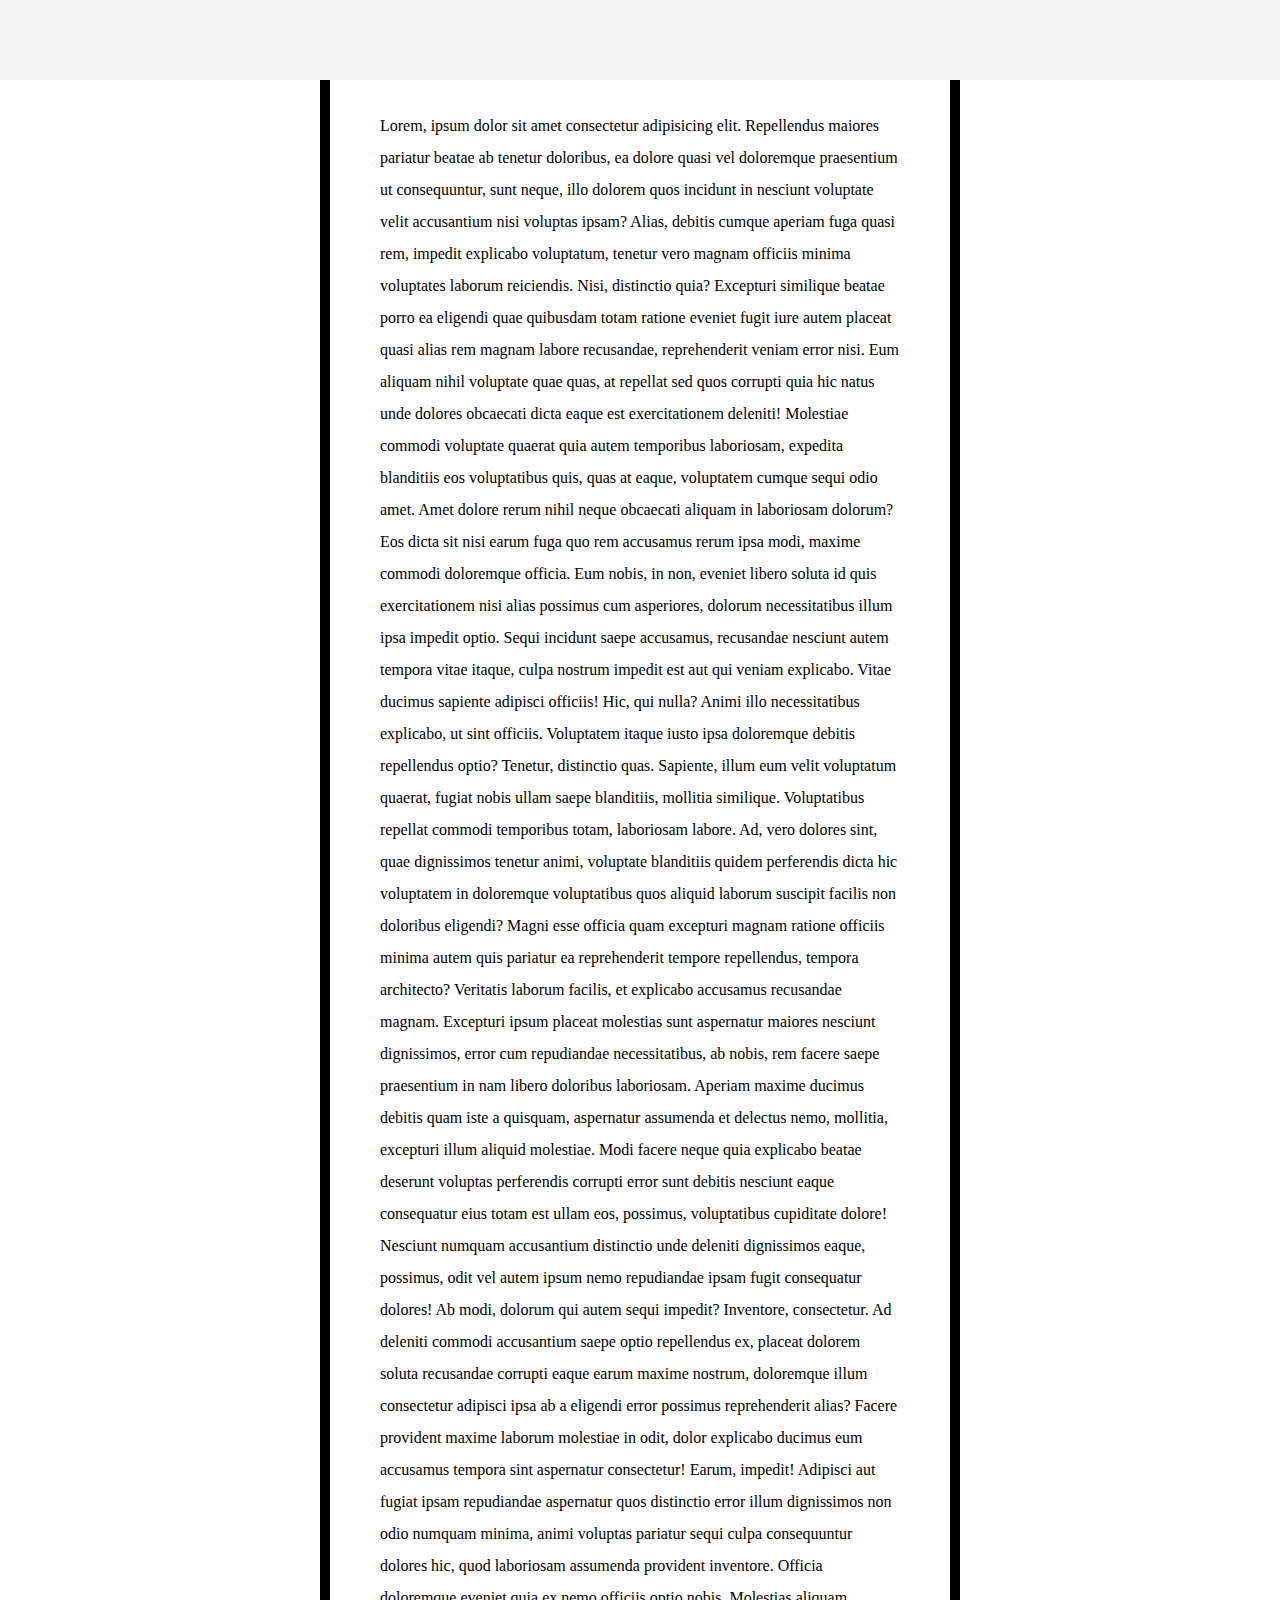
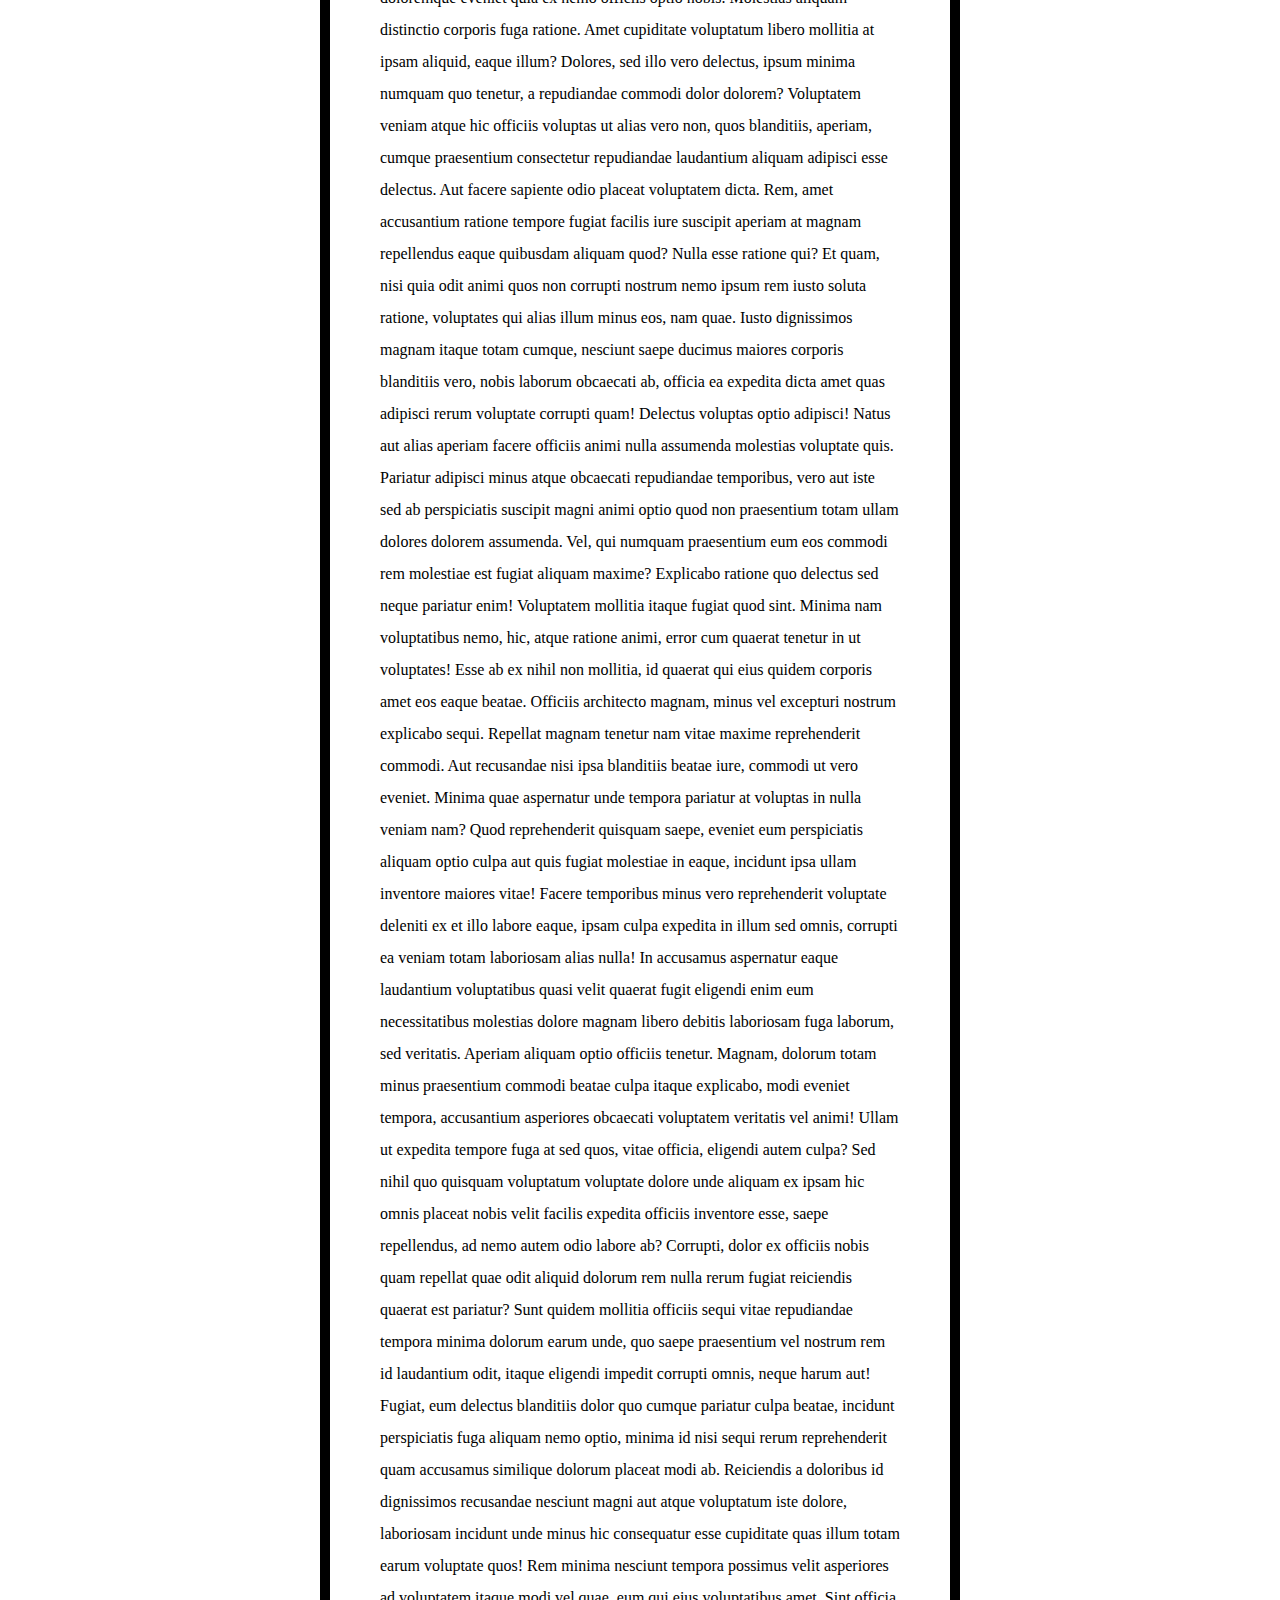
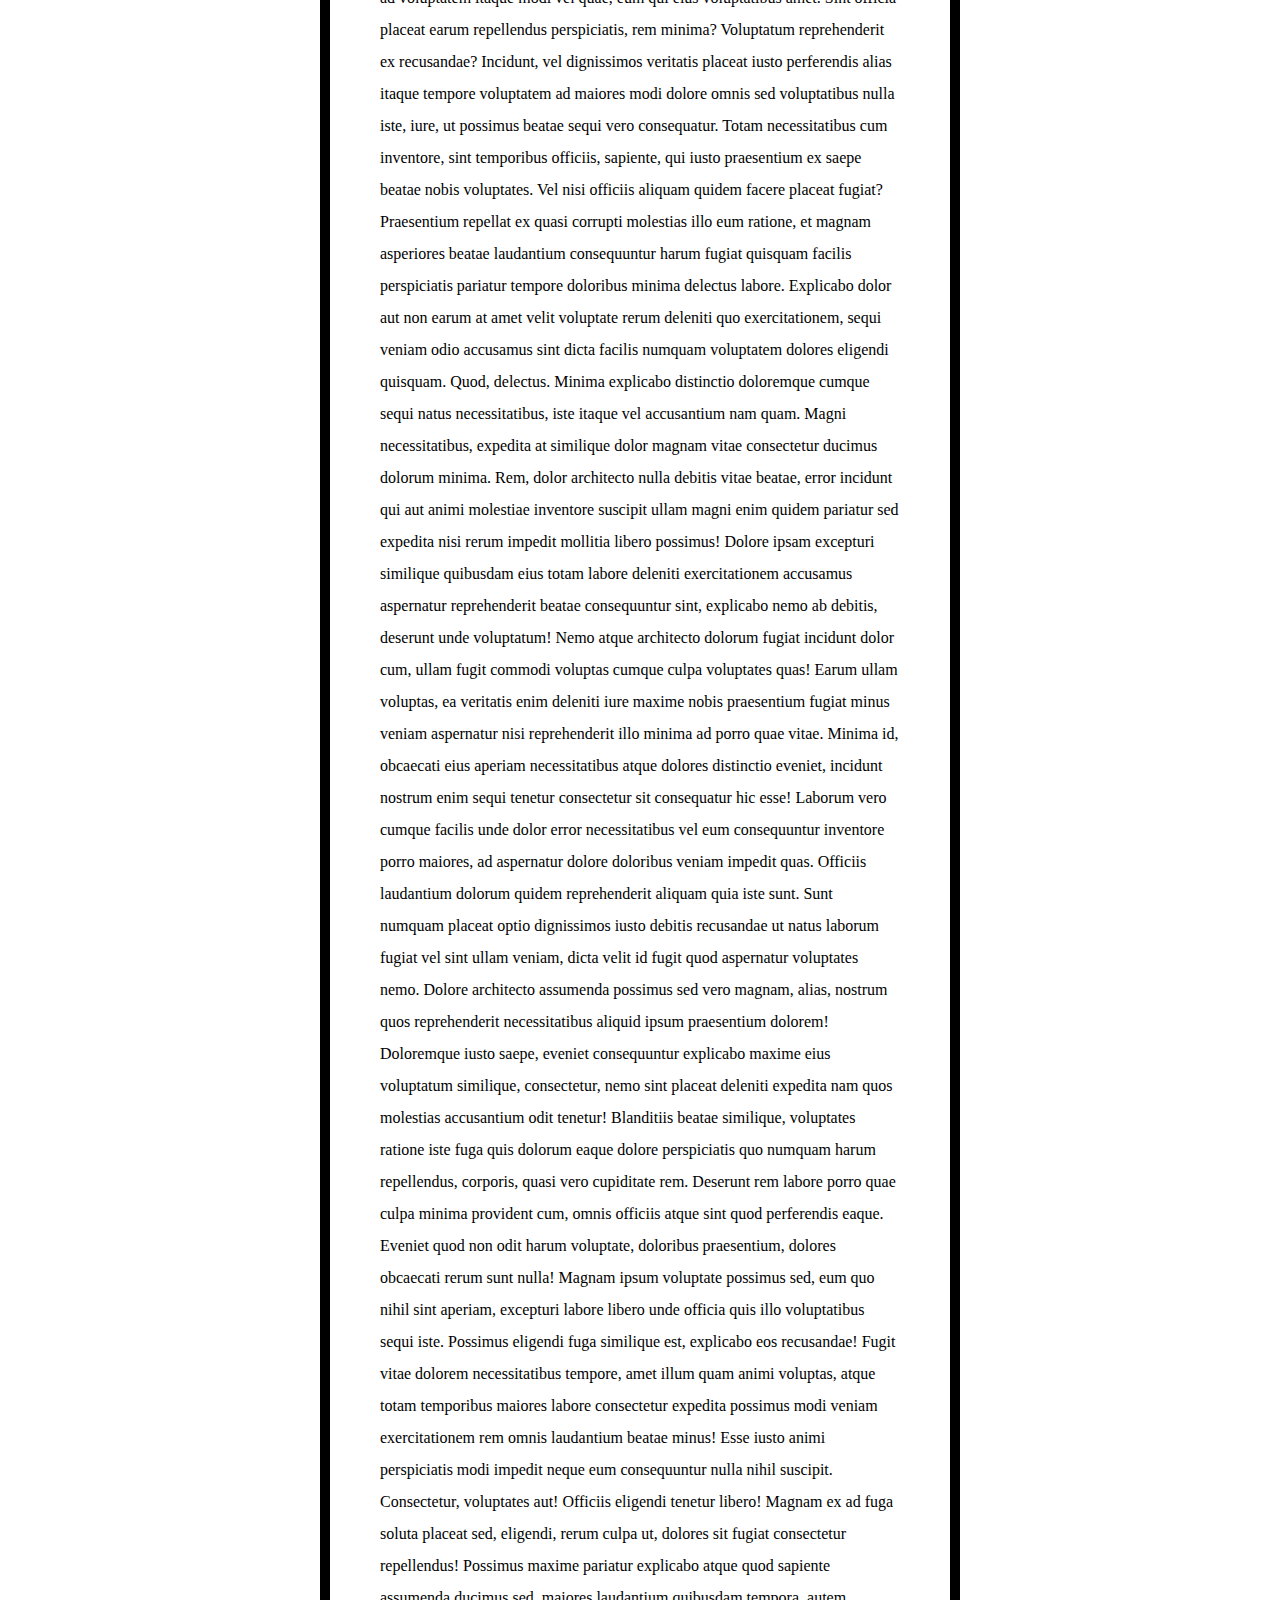
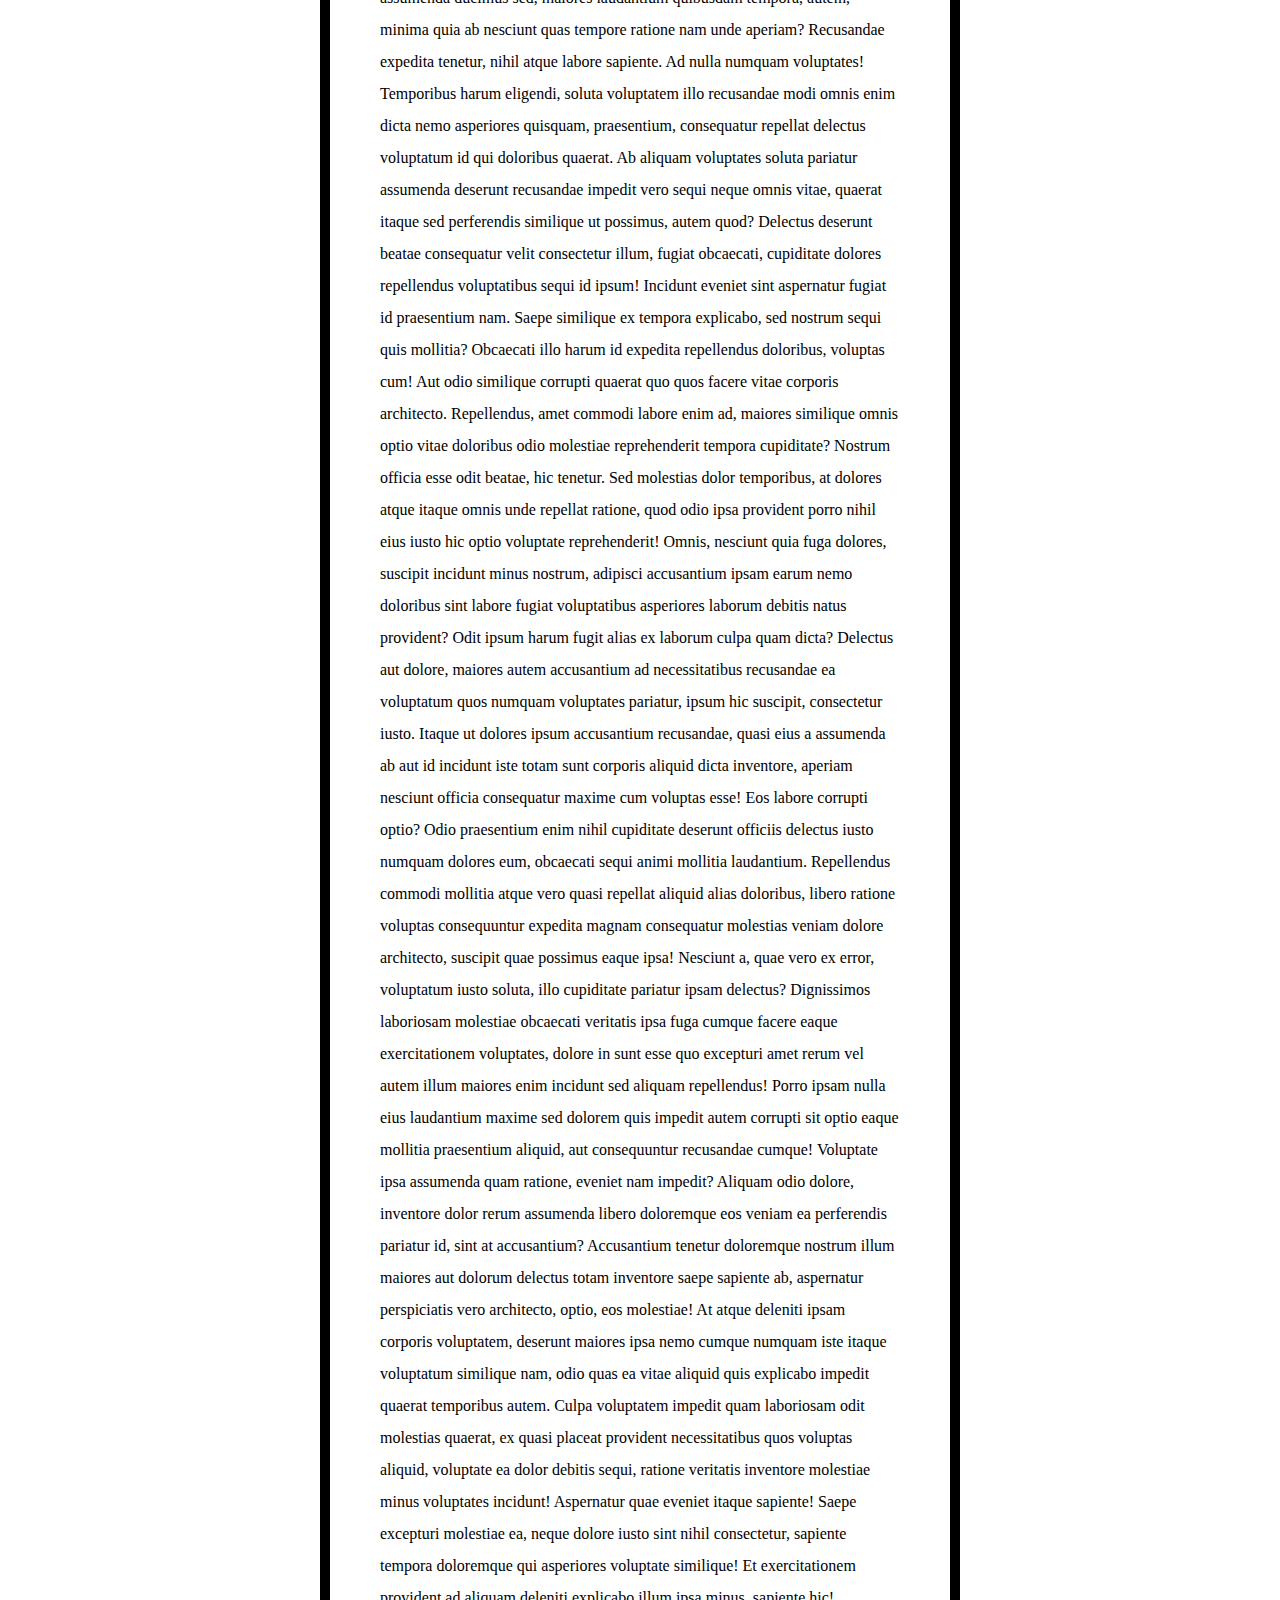
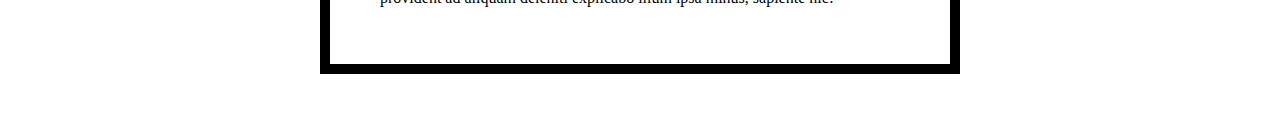
<file: 01-언니가 간다/index.html>
<!DOCTYPE html>
<html lang="ko">
  <head>
    <meta charset="UTF-8" />
    <meta name="viewport" content="width=device-width, initial-scale=1.0" />
    <title>progress bar</title>
    <link rel="stylesheet" href="./css/stlye.css" />
    <script src="./js/jquery-3.7.1.min.js"></script>
    <script src="./js/script.js"></script>
  </head>
  <body>
    <div class="progress">
      <div class="girl"></div>
      <div class="puppy"></div>
    </div>
    <div class="wrap">
      <p>
        Lorem, ipsum dolor sit amet consectetur adipisicing elit. Repellendus maiores pariatur beatae ab tenetur
        doloribus, ea dolore quasi vel doloremque praesentium ut consequuntur, sunt neque, illo dolorem quos incidunt in
        nesciunt voluptate velit accusantium nisi voluptas ipsam? Alias, debitis cumque aperiam fuga quasi rem, impedit
        explicabo voluptatum, tenetur vero magnam officiis minima voluptates laborum reiciendis. Nisi, distinctio quia?
        Excepturi similique beatae porro ea eligendi quae quibusdam totam ratione eveniet fugit iure autem placeat quasi
        alias rem magnam labore recusandae, reprehenderit veniam error nisi. Eum aliquam nihil voluptate quae quas, at
        repellat sed quos corrupti quia hic natus unde dolores obcaecati dicta eaque est exercitationem deleniti!
        Molestiae commodi voluptate quaerat quia autem temporibus laboriosam, expedita blanditiis eos voluptatibus quis,
        quas at eaque, voluptatem cumque sequi odio amet. Amet dolore rerum nihil neque obcaecati aliquam in laboriosam
        dolorum? Eos dicta sit nisi earum fuga quo rem accusamus rerum ipsa modi, maxime commodi doloremque officia. Eum
        nobis, in non, eveniet libero soluta id quis exercitationem nisi alias possimus cum asperiores, dolorum
        necessitatibus illum ipsa impedit optio. Sequi incidunt saepe accusamus, recusandae nesciunt autem tempora vitae
        itaque, culpa nostrum impedit est aut qui veniam explicabo. Vitae ducimus sapiente adipisci officiis! Hic, qui
        nulla? Animi illo necessitatibus explicabo, ut sint officiis. Voluptatem itaque iusto ipsa doloremque debitis
        repellendus optio? Tenetur, distinctio quas. Sapiente, illum eum velit voluptatum quaerat, fugiat nobis ullam
        saepe blanditiis, mollitia similique. Voluptatibus repellat commodi temporibus totam, laboriosam labore. Ad,
        vero dolores sint, quae dignissimos tenetur animi, voluptate blanditiis quidem perferendis dicta hic voluptatem
        in doloremque voluptatibus quos aliquid laborum suscipit facilis non doloribus eligendi? Magni esse officia quam
        excepturi magnam ratione officiis minima autem quis pariatur ea reprehenderit tempore repellendus, tempora
        architecto? Veritatis laborum facilis, et explicabo accusamus recusandae magnam. Excepturi ipsum placeat
        molestias sunt aspernatur maiores nesciunt dignissimos, error cum repudiandae necessitatibus, ab nobis, rem
        facere saepe praesentium in nam libero doloribus laboriosam. Aperiam maxime ducimus debitis quam iste a
        quisquam, aspernatur assumenda et delectus nemo, mollitia, excepturi illum aliquid molestiae. Modi facere neque
        quia explicabo beatae deserunt voluptas perferendis corrupti error sunt debitis nesciunt eaque consequatur eius
        totam est ullam eos, possimus, voluptatibus cupiditate dolore! Nesciunt numquam accusantium distinctio unde
        deleniti dignissimos eaque, possimus, odit vel autem ipsum nemo repudiandae ipsam fugit consequatur dolores! Ab
        modi, dolorum qui autem sequi impedit? Inventore, consectetur. Ad deleniti commodi accusantium saepe optio
        repellendus ex, placeat dolorem soluta recusandae corrupti eaque earum maxime nostrum, doloremque illum
        consectetur adipisci ipsa ab a eligendi error possimus reprehenderit alias? Facere provident maxime laborum
        molestiae in odit, dolor explicabo ducimus eum accusamus tempora sint aspernatur consectetur! Earum, impedit!
        Adipisci aut fugiat ipsam repudiandae aspernatur quos distinctio error illum dignissimos non odio numquam
        minima, animi voluptas pariatur sequi culpa consequuntur dolores hic, quod laboriosam assumenda provident
        inventore. Officia doloremque eveniet quia ex nemo officiis optio nobis. Molestias aliquam distinctio corporis
        fuga ratione. Amet cupiditate voluptatum libero mollitia at ipsam aliquid, eaque illum? Dolores, sed illo vero
        delectus, ipsum minima numquam quo tenetur, a repudiandae commodi dolor dolorem? Voluptatem veniam atque hic
        officiis voluptas ut alias vero non, quos blanditiis, aperiam, cumque praesentium consectetur repudiandae
        laudantium aliquam adipisci esse delectus. Aut facere sapiente odio placeat voluptatem dicta. Rem, amet
        accusantium ratione tempore fugiat facilis iure suscipit aperiam at magnam repellendus eaque quibusdam aliquam
        quod? Nulla esse ratione qui? Et quam, nisi quia odit animi quos non corrupti nostrum nemo ipsum rem iusto
        soluta ratione, voluptates qui alias illum minus eos, nam quae. Iusto dignissimos magnam itaque totam cumque,
        nesciunt saepe ducimus maiores corporis blanditiis vero, nobis laborum obcaecati ab, officia ea expedita dicta
        amet quas adipisci rerum voluptate corrupti quam! Delectus voluptas optio adipisci! Natus aut alias aperiam
        facere officiis animi nulla assumenda molestias voluptate quis. Pariatur adipisci minus atque obcaecati
        repudiandae temporibus, vero aut iste sed ab perspiciatis suscipit magni animi optio quod non praesentium totam
        ullam dolores dolorem assumenda. Vel, qui numquam praesentium eum eos commodi rem molestiae est fugiat aliquam
        maxime? Explicabo ratione quo delectus sed neque pariatur enim! Voluptatem mollitia itaque fugiat quod sint.
        Minima nam voluptatibus nemo, hic, atque ratione animi, error cum quaerat tenetur in ut voluptates! Esse ab ex
        nihil non mollitia, id quaerat qui eius quidem corporis amet eos eaque beatae. Officiis architecto magnam, minus
        vel excepturi nostrum explicabo sequi. Repellat magnam tenetur nam vitae maxime reprehenderit commodi. Aut
        recusandae nisi ipsa blanditiis beatae iure, commodi ut vero eveniet. Minima quae aspernatur unde tempora
        pariatur at voluptas in nulla veniam nam? Quod reprehenderit quisquam saepe, eveniet eum perspiciatis aliquam
        optio culpa aut quis fugiat molestiae in eaque, incidunt ipsa ullam inventore maiores vitae! Facere temporibus
        minus vero reprehenderit voluptate deleniti ex et illo labore eaque, ipsam culpa expedita in illum sed omnis,
        corrupti ea veniam totam laboriosam alias nulla! In accusamus aspernatur eaque laudantium voluptatibus quasi
        velit quaerat fugit eligendi enim eum necessitatibus molestias dolore magnam libero debitis laboriosam fuga
        laborum, sed veritatis. Aperiam aliquam optio officiis tenetur. Magnam, dolorum totam minus praesentium commodi
        beatae culpa itaque explicabo, modi eveniet tempora, accusantium asperiores obcaecati voluptatem veritatis vel
        animi! Ullam ut expedita tempore fuga at sed quos, vitae officia, eligendi autem culpa? Sed nihil quo quisquam
        voluptatum voluptate dolore unde aliquam ex ipsam hic omnis placeat nobis velit facilis expedita officiis
        inventore esse, saepe repellendus, ad nemo autem odio labore ab? Corrupti, dolor ex officiis nobis quam repellat
        quae odit aliquid dolorum rem nulla rerum fugiat reiciendis quaerat est pariatur? Sunt quidem mollitia officiis
        sequi vitae repudiandae tempora minima dolorum earum unde, quo saepe praesentium vel nostrum rem id laudantium
        odit, itaque eligendi impedit corrupti omnis, neque harum aut! Fugiat, eum delectus blanditiis dolor quo cumque
        pariatur culpa beatae, incidunt perspiciatis fuga aliquam nemo optio, minima id nisi sequi rerum reprehenderit
        quam accusamus similique dolorum placeat modi ab. Reiciendis a doloribus id dignissimos recusandae nesciunt
        magni aut atque voluptatum iste dolore, laboriosam incidunt unde minus hic consequatur esse cupiditate quas
        illum totam earum voluptate quos! Rem minima nesciunt tempora possimus velit asperiores ad voluptatem itaque
        modi vel quae, eum qui eius voluptatibus amet. Sint officia placeat earum repellendus perspiciatis, rem minima?
        Voluptatum reprehenderit ex recusandae? Incidunt, vel dignissimos veritatis placeat iusto perferendis alias
        itaque tempore voluptatem ad maiores modi dolore omnis sed voluptatibus nulla iste, iure, ut possimus beatae
        sequi vero consequatur. Totam necessitatibus cum inventore, sint temporibus officiis, sapiente, qui iusto
        praesentium ex saepe beatae nobis voluptates. Vel nisi officiis aliquam quidem facere placeat fugiat?
        Praesentium repellat ex quasi corrupti molestias illo eum ratione, et magnam asperiores beatae laudantium
        consequuntur harum fugiat quisquam facilis perspiciatis pariatur tempore doloribus minima delectus labore.
        Explicabo dolor aut non earum at amet velit voluptate rerum deleniti quo exercitationem, sequi veniam odio
        accusamus sint dicta facilis numquam voluptatem dolores eligendi quisquam. Quod, delectus. Minima explicabo
        distinctio doloremque cumque sequi natus necessitatibus, iste itaque vel accusantium nam quam. Magni
        necessitatibus, expedita at similique dolor magnam vitae consectetur ducimus dolorum minima. Rem, dolor
        architecto nulla debitis vitae beatae, error incidunt qui aut animi molestiae inventore suscipit ullam magni
        enim quidem pariatur sed expedita nisi rerum impedit mollitia libero possimus! Dolore ipsam excepturi similique
        quibusdam eius totam labore deleniti exercitationem accusamus aspernatur reprehenderit beatae consequuntur sint,
        explicabo nemo ab debitis, deserunt unde voluptatum! Nemo atque architecto dolorum fugiat incidunt dolor cum,
        ullam fugit commodi voluptas cumque culpa voluptates quas! Earum ullam voluptas, ea veritatis enim deleniti iure
        maxime nobis praesentium fugiat minus veniam aspernatur nisi reprehenderit illo minima ad porro quae vitae.
        Minima id, obcaecati eius aperiam necessitatibus atque dolores distinctio eveniet, incidunt nostrum enim sequi
        tenetur consectetur sit consequatur hic esse! Laborum vero cumque facilis unde dolor error necessitatibus vel
        eum consequuntur inventore porro maiores, ad aspernatur dolore doloribus veniam impedit quas. Officiis
        laudantium dolorum quidem reprehenderit aliquam quia iste sunt. Sunt numquam placeat optio dignissimos iusto
        debitis recusandae ut natus laborum fugiat vel sint ullam veniam, dicta velit id fugit quod aspernatur
        voluptates nemo. Dolore architecto assumenda possimus sed vero magnam, alias, nostrum quos reprehenderit
        necessitatibus aliquid ipsum praesentium dolorem! Doloremque iusto saepe, eveniet consequuntur explicabo maxime
        eius voluptatum similique, consectetur, nemo sint placeat deleniti expedita nam quos molestias accusantium odit
        tenetur! Blanditiis beatae similique, voluptates ratione iste fuga quis dolorum eaque dolore perspiciatis quo
        numquam harum repellendus, corporis, quasi vero cupiditate rem. Deserunt rem labore porro quae culpa minima
        provident cum, omnis officiis atque sint quod perferendis eaque. Eveniet quod non odit harum voluptate,
        doloribus praesentium, dolores obcaecati rerum sunt nulla! Magnam ipsum voluptate possimus sed, eum quo nihil
        sint aperiam, excepturi labore libero unde officia quis illo voluptatibus sequi iste. Possimus eligendi fuga
        similique est, explicabo eos recusandae! Fugit vitae dolorem necessitatibus tempore, amet illum quam animi
        voluptas, atque totam temporibus maiores labore consectetur expedita possimus modi veniam exercitationem rem
        omnis laudantium beatae minus! Esse iusto animi perspiciatis modi impedit neque eum consequuntur nulla nihil
        suscipit. Consectetur, voluptates aut! Officiis eligendi tenetur libero! Magnam ex ad fuga soluta placeat sed,
        eligendi, rerum culpa ut, dolores sit fugiat consectetur repellendus! Possimus maxime pariatur explicabo atque
        quod sapiente assumenda ducimus sed, maiores laudantium quibusdam tempora, autem, minima quia ab nesciunt quas
        tempore ratione nam unde aperiam? Recusandae expedita tenetur, nihil atque labore sapiente. Ad nulla numquam
        voluptates! Temporibus harum eligendi, soluta voluptatem illo recusandae modi omnis enim dicta nemo asperiores
        quisquam, praesentium, consequatur repellat delectus voluptatum id qui doloribus quaerat. Ab aliquam voluptates
        soluta pariatur assumenda deserunt recusandae impedit vero sequi neque omnis vitae, quaerat itaque sed
        perferendis similique ut possimus, autem quod? Delectus deserunt beatae consequatur velit consectetur illum,
        fugiat obcaecati, cupiditate dolores repellendus voluptatibus sequi id ipsum! Incidunt eveniet sint aspernatur
        fugiat id praesentium nam. Saepe similique ex tempora explicabo, sed nostrum sequi quis mollitia? Obcaecati illo
        harum id expedita repellendus doloribus, voluptas cum! Aut odio similique corrupti quaerat quo quos facere vitae
        corporis architecto. Repellendus, amet commodi labore enim ad, maiores similique omnis optio vitae doloribus
        odio molestiae reprehenderit tempora cupiditate? Nostrum officia esse odit beatae, hic tenetur. Sed molestias
        dolor temporibus, at dolores atque itaque omnis unde repellat ratione, quod odio ipsa provident porro nihil eius
        iusto hic optio voluptate reprehenderit! Omnis, nesciunt quia fuga dolores, suscipit incidunt minus nostrum,
        adipisci accusantium ipsam earum nemo doloribus sint labore fugiat voluptatibus asperiores laborum debitis natus
        provident? Odit ipsum harum fugit alias ex laborum culpa quam dicta? Delectus aut dolore, maiores autem
        accusantium ad necessitatibus recusandae ea voluptatum quos numquam voluptates pariatur, ipsum hic suscipit,
        consectetur iusto. Itaque ut dolores ipsum accusantium recusandae, quasi eius a assumenda ab aut id incidunt
        iste totam sunt corporis aliquid dicta inventore, aperiam nesciunt officia consequatur maxime cum voluptas esse!
        Eos labore corrupti optio? Odio praesentium enim nihil cupiditate deserunt officiis delectus iusto numquam
        dolores eum, obcaecati sequi animi mollitia laudantium. Repellendus commodi mollitia atque vero quasi repellat
        aliquid alias doloribus, libero ratione voluptas consequuntur expedita magnam consequatur molestias veniam
        dolore architecto, suscipit quae possimus eaque ipsa! Nesciunt a, quae vero ex error, voluptatum iusto soluta,
        illo cupiditate pariatur ipsam delectus? Dignissimos laboriosam molestiae obcaecati veritatis ipsa fuga cumque
        facere eaque exercitationem voluptates, dolore in sunt esse quo excepturi amet rerum vel autem illum maiores
        enim incidunt sed aliquam repellendus! Porro ipsam nulla eius laudantium maxime sed dolorem quis impedit autem
        corrupti sit optio eaque mollitia praesentium aliquid, aut consequuntur recusandae cumque! Voluptate ipsa
        assumenda quam ratione, eveniet nam impedit? Aliquam odio dolore, inventore dolor rerum assumenda libero
        doloremque eos veniam ea perferendis pariatur id, sint at accusantium? Accusantium tenetur doloremque nostrum
        illum maiores aut dolorum delectus totam inventore saepe sapiente ab, aspernatur perspiciatis vero architecto,
        optio, eos molestiae! At atque deleniti ipsam corporis voluptatem, deserunt maiores ipsa nemo cumque numquam
        iste itaque voluptatum similique nam, odio quas ea vitae aliquid quis explicabo impedit quaerat temporibus
        autem. Culpa voluptatem impedit quam laboriosam odit molestias quaerat, ex quasi placeat provident
        necessitatibus quos voluptas aliquid, voluptate ea dolor debitis sequi, ratione veritatis inventore molestiae
        minus voluptates incidunt! Aspernatur quae eveniet itaque sapiente! Saepe excepturi molestiae ea, neque dolore
        iusto sint nihil consectetur, sapiente tempora doloremque qui asperiores voluptate similique! Et exercitationem
        provident ad aliquam deleniti explicabo illum ipsa minus, sapiente hic!
      </p>
    </div>
  </body>
</html>
</file>
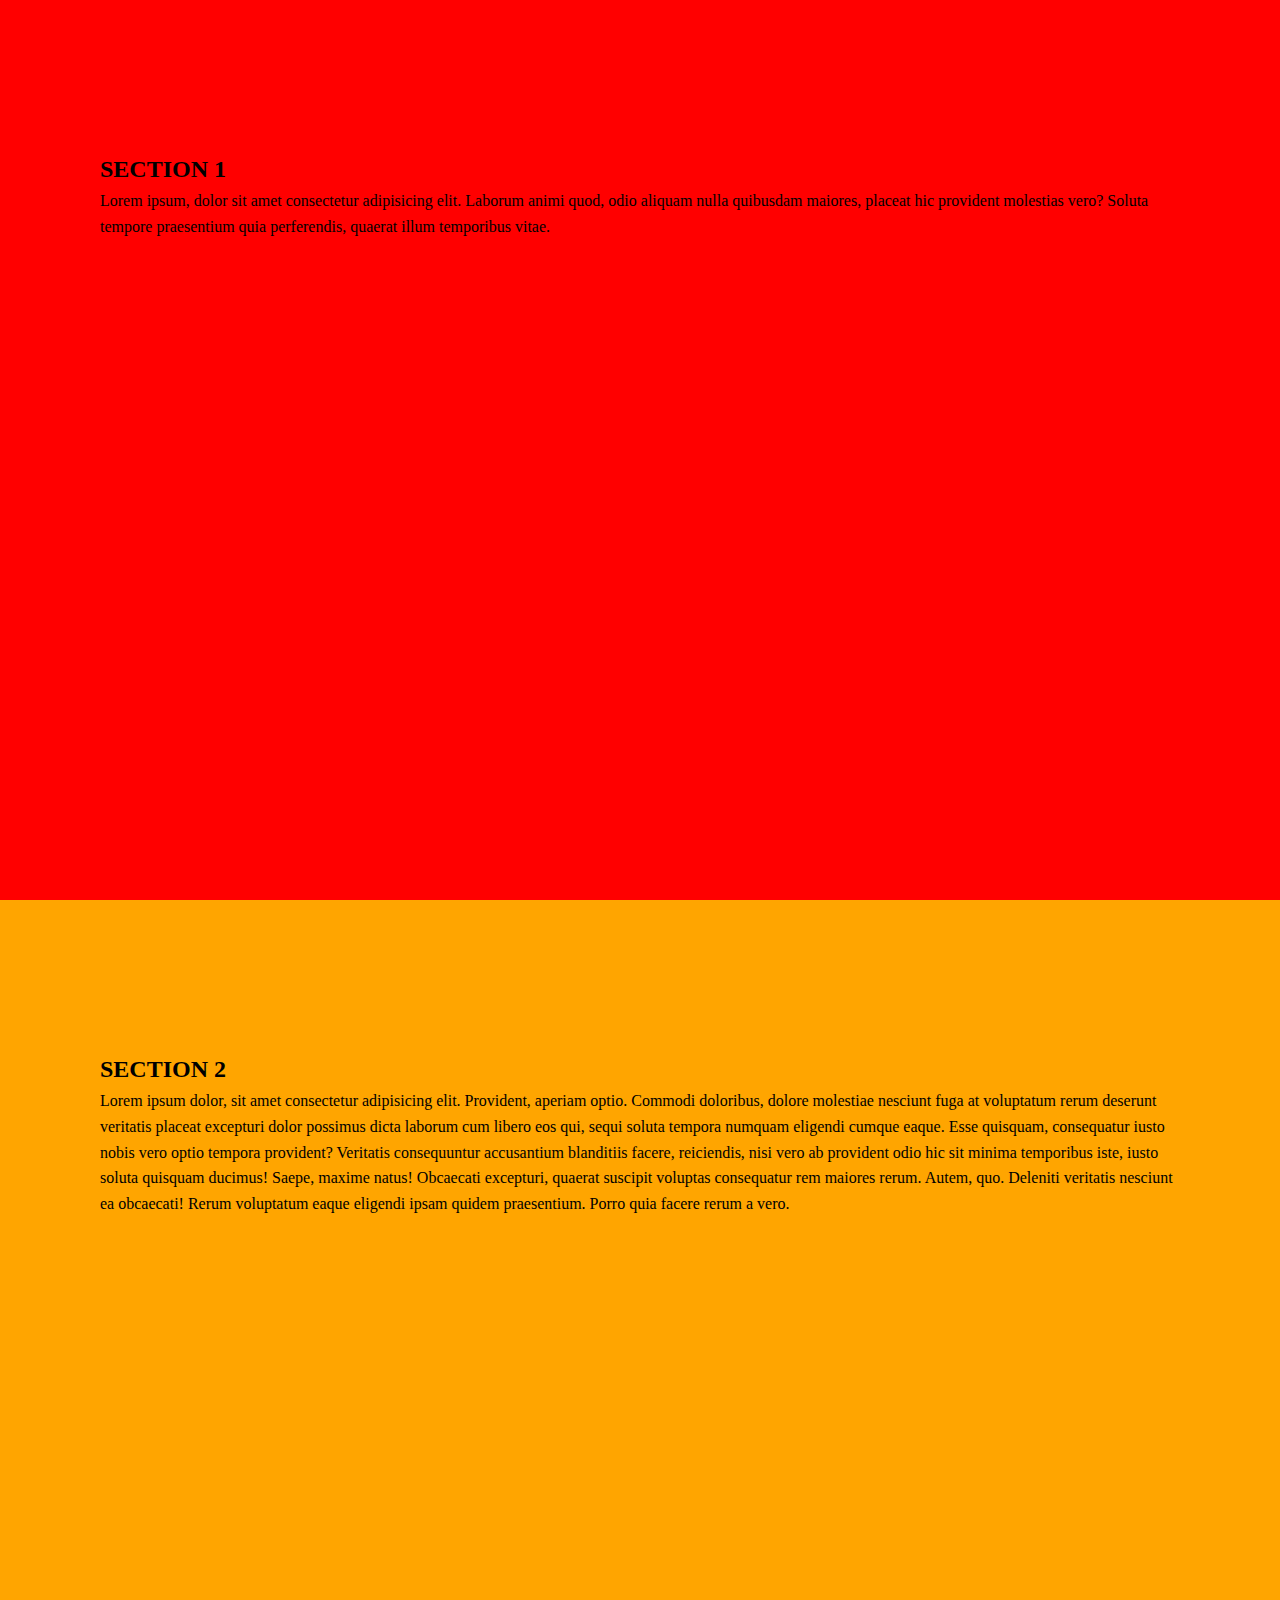
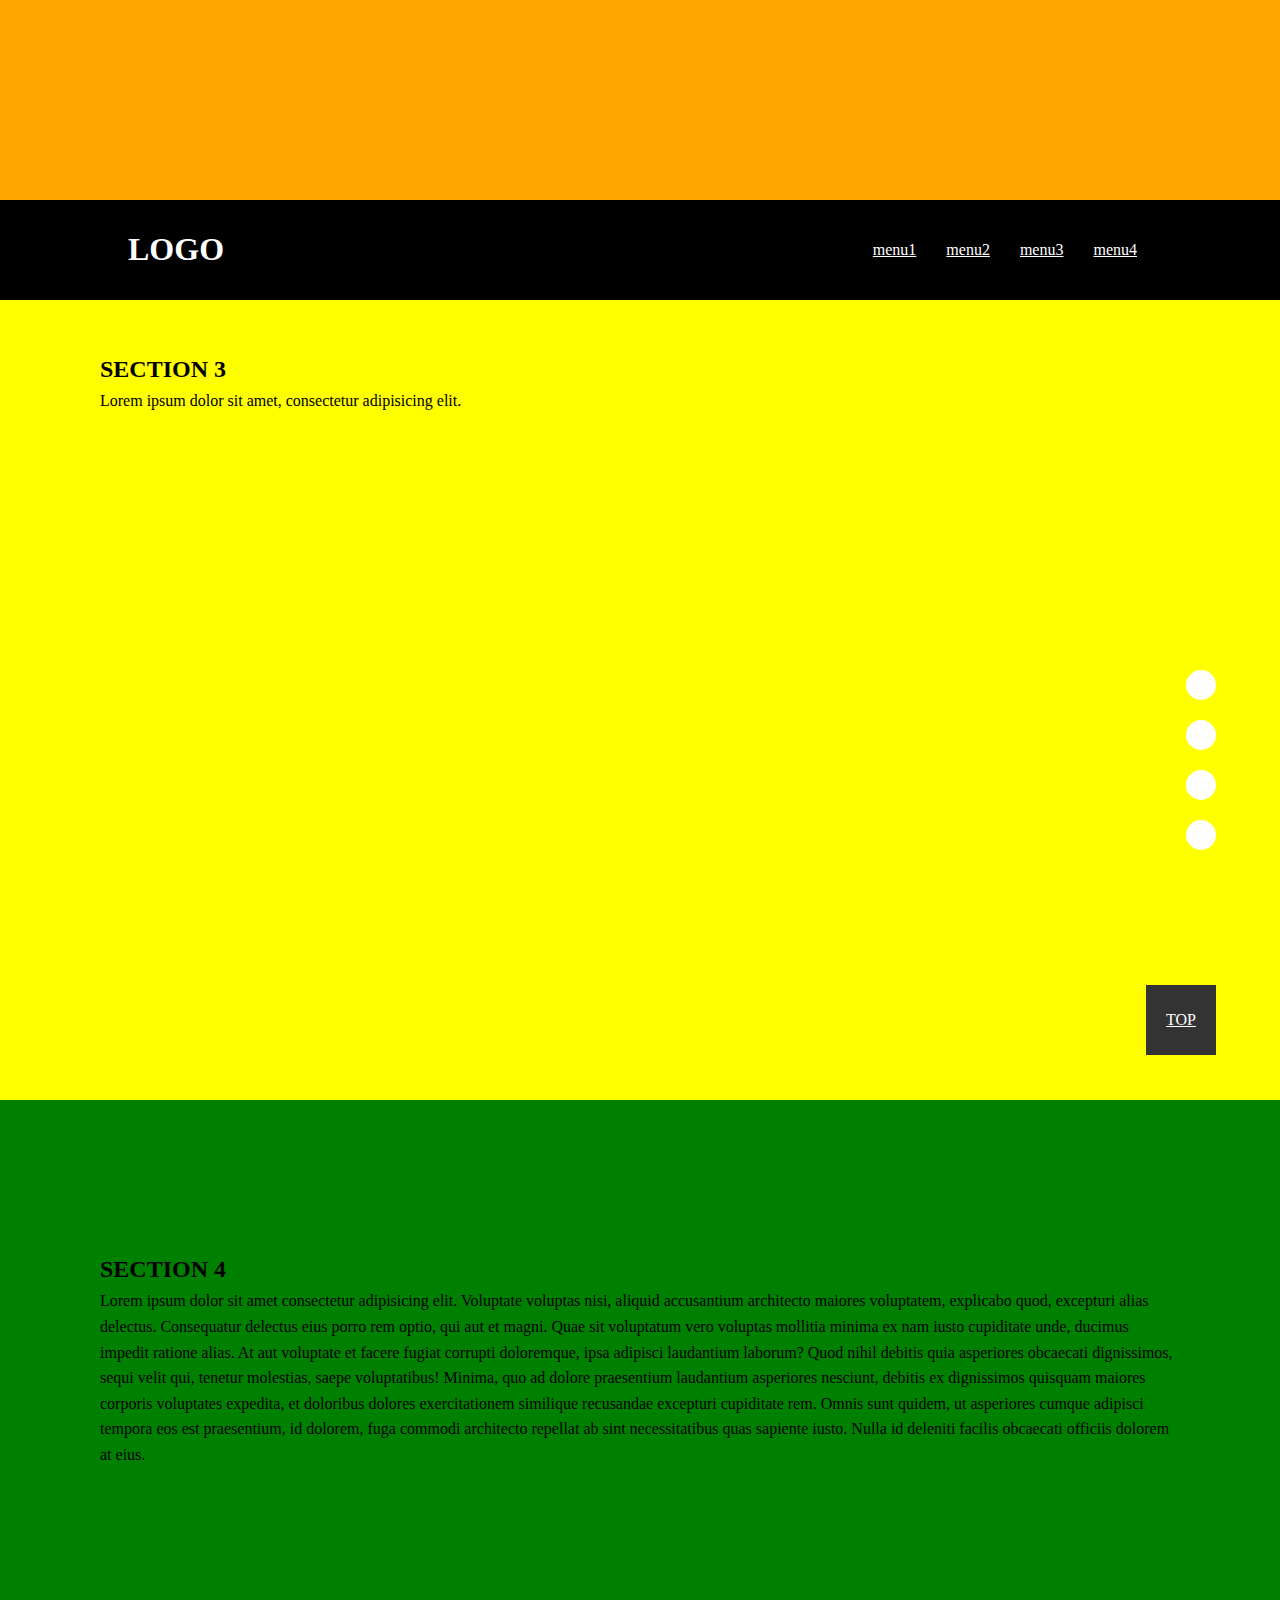
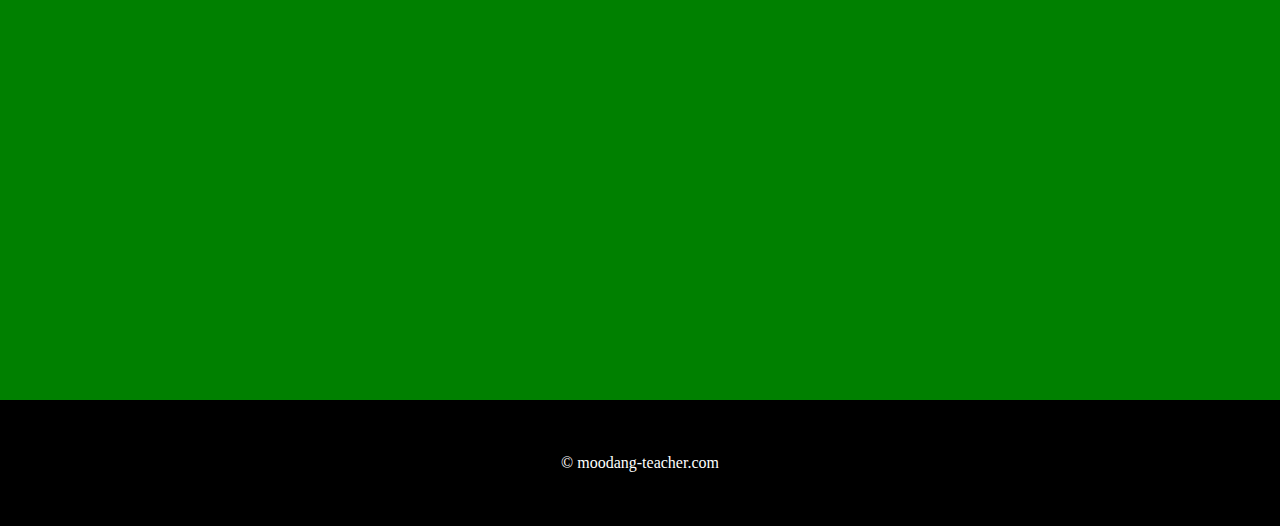
<file: 02-fullpage/index.html>
<!DOCTYPE html>
<html lang="ko">
  <head>
    <meta charset="UTF-8" />
    <meta http-equiv="X-UA-Compatible" content="IE=edge" />
    <meta name="viewport" content="width=device-width, initial-scale=1.0" />
    <title>전체창 이동</title>
    <link rel="stylesheet" href="./css/stlye.css" />
    <script src="./js/jquery-3.7.1.min.js"></script>
    <script src="./js/script.js"></script>
  </head>

  <body>
    <header>
      <div class="inner">
        <nav>
          <h1 class="logo">LOGO</h1>
          <ul class="gnb">
            <li><a href="#">menu1</a></li>
            <li><a href="#">menu2</a></li>
            <li><a href="#">menu3</a></li>
            <li><a href="#">menu4</a></li>
          </ul>
        </nav>
      </div>
    </header>

    <main>
      <ul class="indicator">
        <li><a href="#">1</a></li>
        <li><a href="#">2</a></li>
        <li><a href="#">3</a></li>
        <li><a href="#">4</a></li>
      </ul>

      <section class="section1">
        <h2>SECTION 1</h2>
        <p>
          Lorem ipsum, dolor sit amet consectetur adipisicing elit. Laborum animi quod, odio aliquam nulla quibusdam
          maiores, placeat hic provident molestias vero? Soluta tempore praesentium quia perferendis, quaerat illum
          temporibus vitae.
        </p>
      </section>
      <section class="section2">
        <h2>SECTION 2</h2>
        <p>
          Lorem ipsum dolor, sit amet consectetur adipisicing elit. Provident, aperiam optio. Commodi doloribus, dolore
          molestiae nesciunt fuga at voluptatum rerum deserunt veritatis placeat excepturi dolor possimus dicta laborum
          cum libero eos qui, sequi soluta tempora numquam eligendi cumque eaque. Esse quisquam, consequatur iusto nobis
          vero optio tempora provident? Veritatis consequuntur accusantium blanditiis facere, reiciendis, nisi vero ab
          provident odio hic sit minima temporibus iste, iusto soluta quisquam ducimus! Saepe, maxime natus! Obcaecati
          excepturi, quaerat suscipit voluptas consequatur rem maiores rerum. Autem, quo. Deleniti veritatis nesciunt ea
          obcaecati! Rerum voluptatum eaque eligendi ipsam quidem praesentium. Porro quia facere rerum a vero.
        </p>
      </section>
      <section class="section3">
        <h2>SECTION 3</h2>
        <p>Lorem ipsum dolor sit amet, consectetur adipisicing elit.</p>
      </section>
      <section class="section4">
        <h2>SECTION 4</h2>
        <p>
          Lorem ipsum dolor sit amet consectetur adipisicing elit. Voluptate voluptas nisi, aliquid accusantium
          architecto maiores voluptatem, explicabo quod, excepturi alias delectus. Consequatur delectus eius porro rem
          optio, qui aut et magni. Quae sit voluptatum vero voluptas mollitia minima ex nam iusto cupiditate unde,
          ducimus impedit ratione alias. At aut voluptate et facere fugiat corrupti doloremque, ipsa adipisci laudantium
          laborum? Quod nihil debitis quia asperiores obcaecati dignissimos, sequi velit qui, tenetur molestias, saepe
          voluptatibus! Minima, quo ad dolore praesentium laudantium asperiores nesciunt, debitis ex dignissimos
          quisquam maiores corporis voluptates expedita, et doloribus dolores exercitationem similique recusandae
          excepturi cupiditate rem. Omnis sunt quidem, ut asperiores cumque adipisci tempora eos est praesentium, id
          dolorem, fuga commodi architecto repellat ab sint necessitatibus quas sapiente iusto. Nulla id deleniti
          facilis obcaecati officiis dolorem at eius.
        </p>
      </section>
    </main>

    <footer>&copy; moodang-teacher.com</footer>

    <a href="#top" class="btn-top">TOP</a>
  </body>
</html>
</file>
<file: 01-언니가 간다/css/stlye.css>
@charset 'utf-8';

* {
  margin: 0;
  padding: 0;
  box-sizing: border-box;
}
img {
  vertical-align: top;
}

.progress {
  position: fixed;
  top: 0;
  left: 0;
  width: 100%;
  height: 80px;
  background: #f5f5f5;
}
.progress .girl {
  position: absolute;
  top: 0;
  left: 0%;
  width: 70px;
  height: 70px;
  background: url(../img/walking_girl.gif) no-repeat 50% / cover;
}
.progress .puppy {
  position: absolute;
  bottom: 15px;
  left: 0;
  width: 10px;
  height: 10px;
  background: #77f;
  border-radius: 50%;
  transition: 0.4s;
}
.wrap {
  width: 50%;
  margin: 50px auto;
  border: 10px solid #000;
  padding: 50px;
  line-height: 2;
}
</file>
<file: 02-fullpage/css/stlye.css>
@charset 'utf-8';

* {
  margin: 0;
  padding: 0;
  box-sizing: border-box;
}

ul,
ol,
li {
  list-style: none;
}

img {
  vertical-align: top;
}
body {
  line-height: 1.6;
}
header {
  position: fixed;
  top: 0;
  left: 0;
  width: 100%;
  background: #000;
}
.inner {
  width: 80%;
  margin: 0 auto;
}
header nav {
  height: 100px;
  display: flex;
  justify-content: space-between;
  align-items: center;
}
.logo {
  font-size: 2rem;
  color: #fff;
}
.gnb {
  display: flex;
}
.gnb li a {
  display: block;
  padding: 10px 15px;
  color: #fff;
}
footer {
  background: #000;
  text-align: center;
  color: #fff;
  padding: 50px;
}

.indicator {
  position: fixed;
  top: 50%;
  right: 5%;
  transform: rotateY(-50%);
}
.indicator li {
  margin: 20px 0;
}
.indicator li a {
  display: block;
  width: 30px;
  height: 30px;
  border-radius: 50%;
  background: #fff;
  text-indent: -999px;
  overflow: hidden;
}
.indicator li.on a {
  background: #000;
}
main > section {
  height: 100vh;
  padding: 150px 100px 50px;
}
main > section.section1 {
  background: red;
}
main > section.section2 {
  background: orange;
}
main > section.section3 {
  background: yellow;
}
main > section.section4 {
  background: green;
}

.btn-top {
  position: fixed;
  bottom: 5%;
  right: 5%;
  width: 70px;
  height: 70px;
  background: #333;
  color: #fff;
  display: flex;
  justify-content: center;
  align-items: center;
}
</file>
